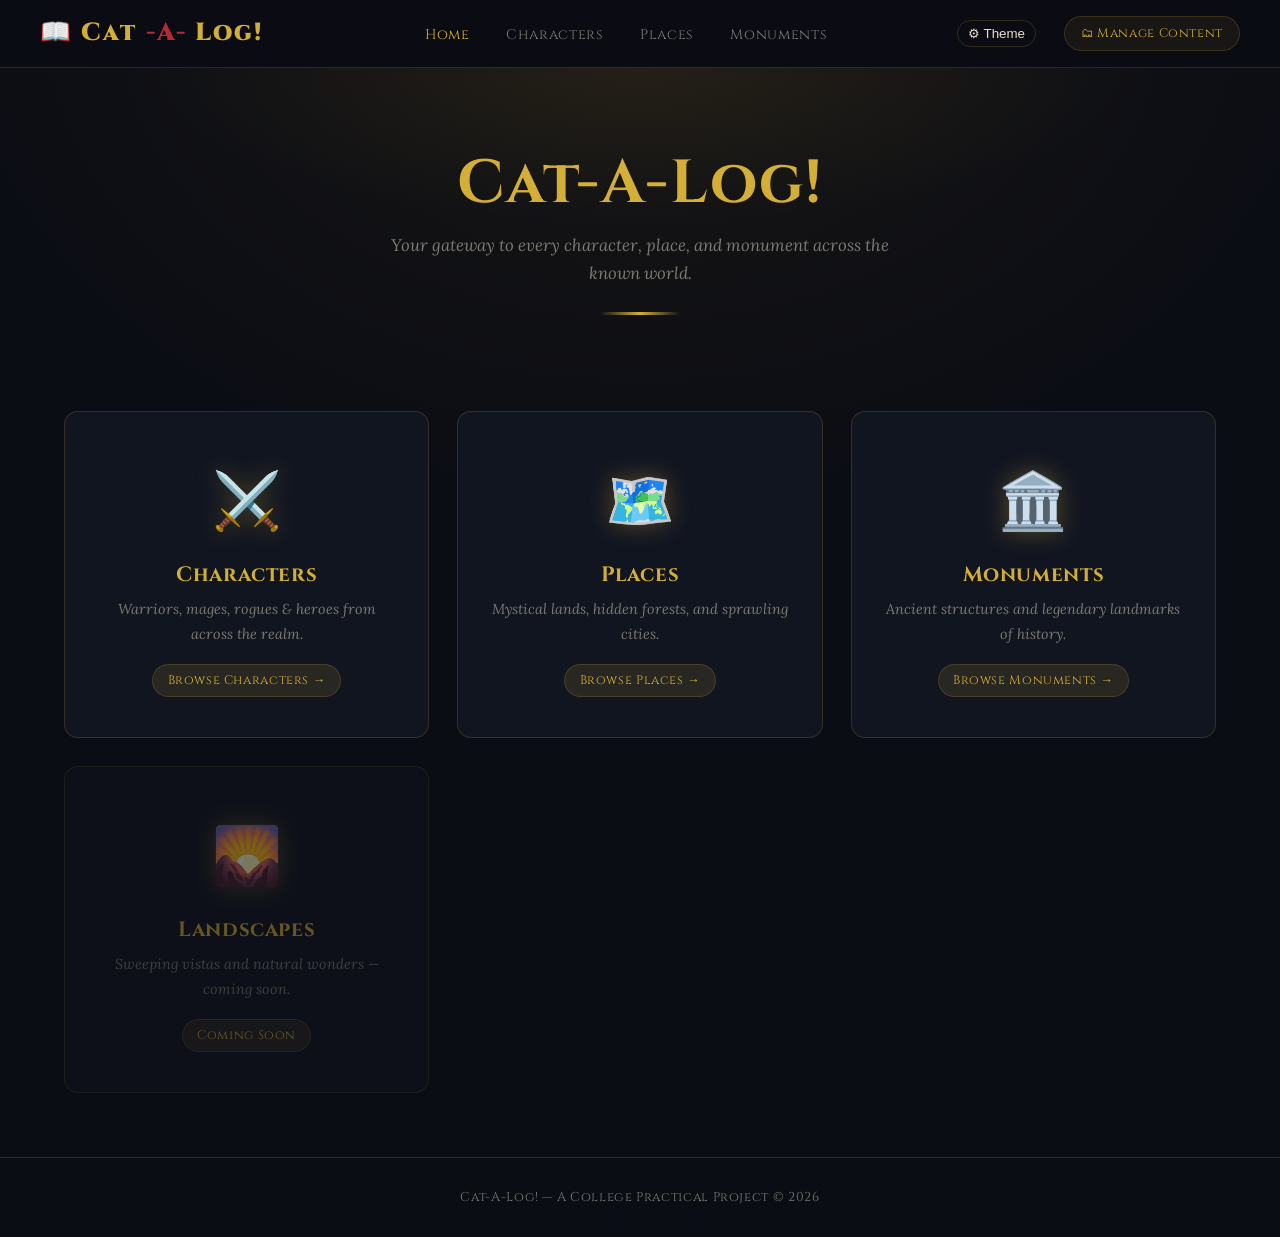
<file: index.html>
<!DOCTYPE html>
<html lang="en">
<head>
  <meta charset="UTF-8" />
  <meta name="viewport" content="width=device-width, initial-scale=1.0" />
  <title>Cat-A-Log! — The Ultimate Catalogue</title>

  <!-- Favicon emoji -->
  <link rel="icon" href="data:image/svg+xml,<svg xmlns='http://www.w3.org/2000/svg' viewBox='0 0 100 100'><text y='.9em' font-size='90'>📖</text></svg>" />

  <!-- Google Fonts (preconnect for performance) -->
  <link rel="preconnect" href="https://fonts.googleapis.com" />
  <link rel="preconnect" href="https://fonts.gstatic.com" crossorigin />

  <!-- Main Stylesheet -->
  <link rel="stylesheet" href="css/style.css" />

  <!-- jQuery CDN -->
  <script src="https://code.jquery.com/jquery-3.7.1.min.js"
          crossorigin="anonymous"></script>
</head>

  <!--
    ============================================================
    Cat-A-Log! — Single Page Application Shell
    All views are rendered into #app by main.js (jQuery + AJAX)
    ============================================================
  -->
  <div id="app">
    <!-- Initial loading state -->
    <div style="display:flex;align-items:center;justify-content:center;height:100vh;">
      <div class="spinner"></div>
    </div>
  </div>

  <!-- Main application script -->
  <script src="js/main.js"></script>

</body>
</html>
</file>
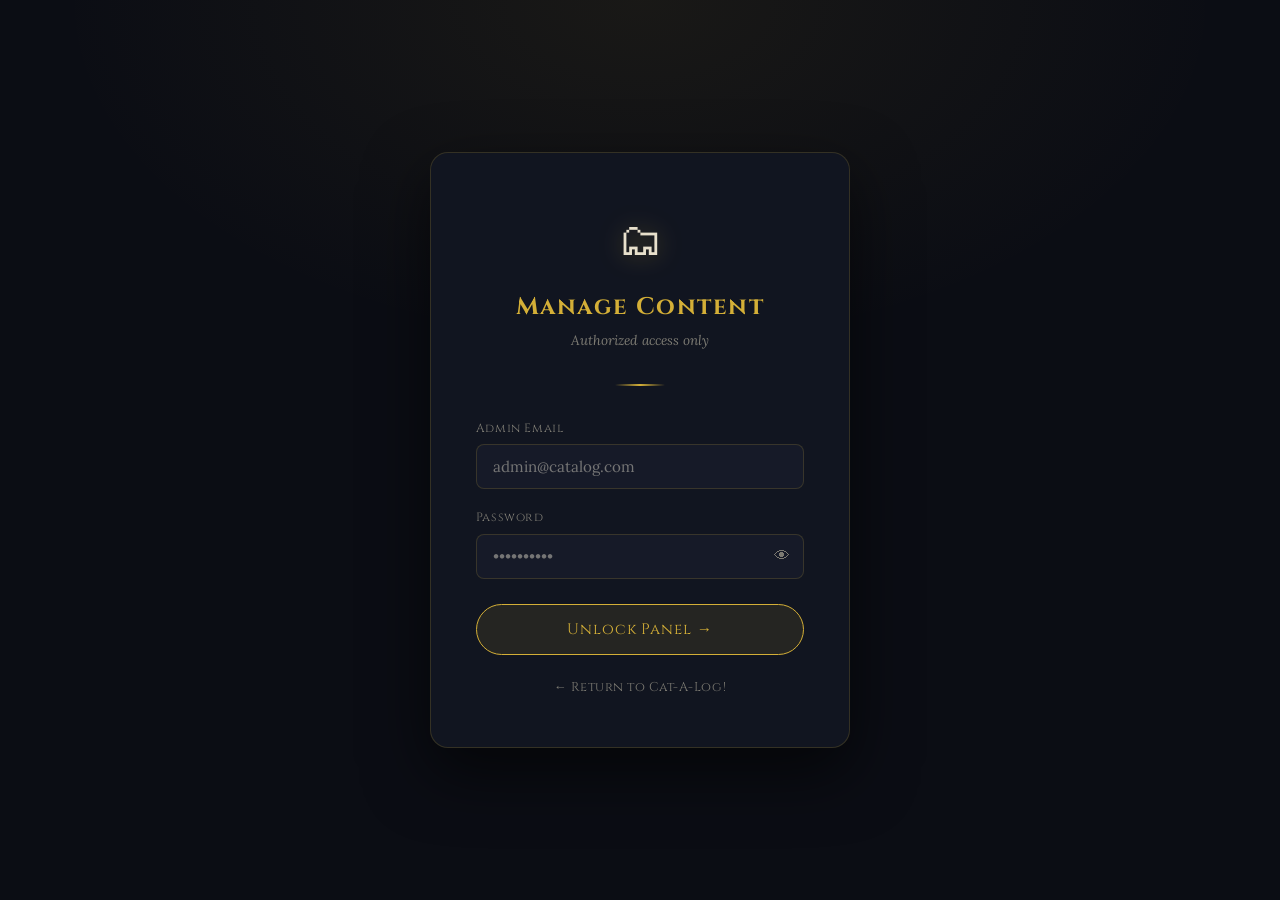
<file: manage.html>
<!DOCTYPE html>
<html lang="en">
<head>
  <meta charset="UTF-8" />
  <meta name="viewport" content="width=device-width, initial-scale=1.0" />
  <title>Cat-A-Log! — Manage Content</title>

  <link rel="icon" href="data:image/svg+xml,<svg xmlns='http://www.w3.org/2000/svg' viewBox='0 0 100 100'><text y='.9em' font-size='90'>🗂</text></svg>" />

  <link rel="preconnect" href="https://fonts.googleapis.com" />
  <link rel="preconnect" href="https://fonts.gstatic.com" crossorigin />

  <link rel="stylesheet" href="css/style.css" />
  <link rel="stylesheet" href="css/admin.css" />
  <link rel="stylesheet" href="css/manage.css" />

  <script src="https://code.jquery.com/jquery-3.7.1.min.js"
          integrity="sha256-/JqT3SQfawRcv/BIHPThkBvs0OEvtFFmqPF/lYI/Cxo="
          crossorigin="anonymous"></script>
</head>
<body>

  <!--
    ============================================================
    Cat-A-Log! — Manage Content Page
    Renders login screen first; unlocks panel only after
    successful authentication against the DB credential.
    ============================================================
  -->
  <div id="app">
    <div style="display:flex;align-items:center;justify-content:center;height:100vh;">
      <div class="spinner"></div>
    </div>
  </div>

  <script src="js/manage.js"></script>

</body>
</html>
</file>
<file: css/style.css>
/* ============================================================
   Cat-A-Log! — Main Stylesheet
   Aesthetic: Dark fantasy editorial — deep navy/gold/crimson
   Fonts: Cinzel (display) + Lora (body)
   ============================================================ */

/* --- Google Fonts --- */
@import url('https://fonts.googleapis.com/css2?family=Cinzel:wght@400;600;700;900&family=Lora:ital,wght@0,400;0,600;1,400&display=swap');

/* ─── CSS Variables ─────────────────────────────────────────── */
:root {
  --bg-deep:      #0b0d14;
  --bg-card:      #111520;
  --bg-card-2:    #161a28;
  --border:       rgba(212,175,55,0.18);
  --border-hover: rgba(212,175,55,0.55);
  --gold:         #d4af37;
  --gold-light:   #f0d060;
  --crimson:      #b5293a;
  --text-primary: #e8e0cc;
  --text-muted:   #7c7a72;
  --text-on-gold: #0b0d14;
  --radius-card:  14px;
  --transition:   0.35s cubic-bezier(.4,0,.2,1);
  --shadow-card:  0 8px 32px rgba(0,0,0,0.55);
  --shadow-hover: 0 16px 48px rgba(0,0,0,0.75), 0 0 0 1px var(--border-hover);
  --glow-gold:    0 0 18px rgba(212,175,55,0.3);
}

/* ─── Reset & Base ──────────────────────────────────────────── */
*, *::before, *::after { box-sizing: border-box; margin: 0; padding: 0; }

html { scroll-behavior: smooth; }

body {
  font-family: 'Lora', Georgia, serif;
  background-color: var(--bg-deep);
  color: var(--text-primary);
  min-height: 100vh;
  line-height: 1.7;
  /* Subtle noise grain overlay */
  background-image:
    radial-gradient(ellipse 80% 60% at 50% 0%, rgba(180,130,30,.08) 0%, transparent 70%);
}

/* ─── Scrollbar ─────────────────────────────────────────────── */
::-webkit-scrollbar { width: 7px; }
::-webkit-scrollbar-track { background: var(--bg-deep); }
::-webkit-scrollbar-thumb { background: var(--gold); border-radius: 4px; }

/* ─── Typography ────────────────────────────────────────────── */
h1, h2, h3, h4 {
  font-family: 'Cinzel', serif;
  letter-spacing: .03em;
  line-height: 1.2;
}

a { color: var(--gold); text-decoration: none; transition: color var(--transition); }
a:hover { color: var(--gold-light); }

/* ─── Site Header ───────────────────────────────────────────── */
.site-header {
  position: sticky;
  top: 0;
  z-index: 100;
  display: flex;
  align-items: center;
  justify-content: space-between;
  padding: 0 2.5rem;
  height: 68px;
  background: rgba(11,13,20,.92);
  backdrop-filter: blur(14px);
  border-bottom: 1px solid var(--border);
}

.site-logo {
  font-family: 'Cinzel', serif;
  font-weight: 900;
  font-size: 1.55rem;
  color: var(--gold);
  letter-spacing: .08em;
  display: flex;
  align-items: center;
  gap: .55rem;
}
.site-logo span { color: var(--crimson); }

.site-nav a {
  margin-left: 2rem;
  font-size: .88rem;
  font-family: 'Cinzel', serif;
  letter-spacing: .05em;
  color: var(--text-muted);
  transition: color var(--transition);
}
.site-nav a:hover, .site-nav a.active { color: var(--gold); }

/* ─── Hero / Page Banner ────────────────────────────────────── */
.page-hero {
  text-align: center;
  padding: 5rem 1.5rem 3.5rem;
  position: relative;
}
.page-hero::before {
  content: '';
  position: absolute;
  inset: 0;
  background: radial-gradient(ellipse 60% 80% at 50% 0%, rgba(212,175,55,.07) 0%, transparent 65%);
  pointer-events: none;
}
.page-hero h1 { font-size: clamp(2.2rem, 5vw, 3.8rem); color: var(--gold); margin-bottom: .6rem; }
.page-hero .subtitle {
  font-size: 1.05rem;
  color: var(--text-muted);
  max-width: 520px;
  margin: 0 auto;
  font-style: italic;
}
.hero-divider {
  width: 80px; height: 3px;
  background: linear-gradient(90deg, transparent, var(--gold), transparent);
  margin: 1.5rem auto 0;
  border-radius: 2px;
}

/* ─── Grid Layout ───────────────────────────────────────────── */
.catalogue-grid {
  display: grid;
  grid-template-columns: repeat(auto-fill, minmax(280px, 1fr));
  gap: 1.75rem;
  padding: 2.5rem clamp(1rem, 5vw, 4rem) 4rem;
  max-width: 1280px;
  margin: 0 auto;
}

/* ─── Cards ─────────────────────────────────────────────────── */
.cat-card {
  background: var(--bg-card);
  border: 1px solid var(--border);
  border-radius: var(--radius-card);
  overflow: hidden;
  cursor: pointer;
  box-shadow: var(--shadow-card);
  transition: transform var(--transition), box-shadow var(--transition), border-color var(--transition);
  display: flex;
  flex-direction: column;
  /* initial state for JS fadeIn */
  opacity: 0;
  transform: translateY(24px);
}
.cat-card.visible {
  opacity: 1;
  transform: translateY(0);
  transition: opacity .5s ease, transform .5s ease,
              box-shadow var(--transition), border-color var(--transition);
}
.cat-card:hover {
  transform: translateY(-6px) scale(1.01);
  box-shadow: var(--shadow-hover);
  border-color: var(--border-hover);
}

.card-img-wrap {
  position: relative;
  height: 200px;
  overflow: hidden;
  background: var(--bg-card-2);
}
.card-img-wrap img {
  width: 100%; height: 100%;
  object-fit: cover;
  transition: transform .6s ease;
}
.cat-card:hover .card-img-wrap img { transform: scale(1.07); }

/* fallback icon when no image */
.card-img-placeholder {
  width: 100%; height: 100%;
  display: flex; align-items: center; justify-content: center;
  font-size: 4rem;
  background: linear-gradient(135deg, var(--bg-card-2) 0%, #1e2235 100%);
}

.card-badge {
  position: absolute;
  top: .75rem; right: .75rem;
  background: rgba(11,13,20,.82);
  border: 1px solid var(--border-hover);
  border-radius: 20px;
  padding: .25rem .75rem;
  font-size: .72rem;
  font-family: 'Cinzel', serif;
  letter-spacing: .06em;
  color: var(--gold);
  backdrop-filter: blur(6px);
}

.card-body {
  padding: 1.25rem 1.35rem 1.5rem;
  flex: 1;
  display: flex;
  flex-direction: column;
  gap: .55rem;
}
.card-title {
  font-size: 1.1rem;
  color: var(--text-primary);
  font-family: 'Cinzel', serif;
}
.card-meta {
  font-size: .8rem;
  color: var(--gold);
  letter-spacing: .04em;
  font-family: 'Cinzel', serif;
}
.card-desc {
  font-size: .88rem;
  color: var(--text-muted);
  line-height: 1.6;
  flex: 1;
  display: -webkit-box;
  -webkit-line-clamp: 3;
  -webkit-box-orient: vertical;
  overflow: hidden;
}
.card-link-btn {
  margin-top: .9rem;
  display: inline-block;
  padding: .45rem 1.1rem;
  border: 1px solid var(--gold);
  border-radius: 30px;
  font-size: .8rem;
  font-family: 'Cinzel', serif;
  letter-spacing: .05em;
  color: var(--gold);
  align-self: flex-start;
  transition: background var(--transition), color var(--transition), box-shadow var(--transition);
}
.card-link-btn:hover {
  background: var(--gold);
  color: var(--text-on-gold);
  box-shadow: var(--glow-gold);
}

/* ─── Category Selector Cards (Homepage) ───────────────────── */
.category-card {
  background: var(--bg-card);
  border: 1px solid var(--border);
  border-radius: var(--radius-card);
  padding: 2.5rem 2rem;
  text-align: center;
  cursor: pointer;
  transition: transform var(--transition), box-shadow var(--transition), border-color var(--transition);
  opacity: 0;
  transform: translateY(30px);
}
.category-card.visible {
  opacity: 1;
  transform: translateY(0);
}
.category-card:hover {
  transform: translateY(-8px);
  box-shadow: var(--shadow-hover);
  border-color: var(--border-hover);
}
.category-icon {
  font-size: 3.5rem;
  margin-bottom: 1rem;
  display: block;
  filter: drop-shadow(0 0 12px rgba(212,175,55,.35));
}
.category-card h3 {
  font-size: 1.3rem;
  color: var(--gold);
  margin-bottom: .6rem;
}
.category-card p {
  font-size: .9rem;
  color: var(--text-muted);
  font-style: italic;
}
.category-card .cat-count {
  display: inline-block;
  margin-top: 1.1rem;
  padding: .3rem .9rem;
  border-radius: 20px;
  background: rgba(212,175,55,.12);
  border: 1px solid var(--border);
  font-size: .78rem;
  font-family: 'Cinzel', serif;
  color: var(--gold);
  letter-spacing: .05em;
}

/* ─── Toolbar (Search + Filter + Pagination) ────────────────── */
.catalogue-toolbar {
  display: flex;
  align-items: center;
  flex-wrap: wrap;
  gap: 1rem;
  padding: 0 clamp(1rem,5vw,4rem) 1.5rem;
  max-width: 1280px;
  margin: 0 auto;
}
.search-wrap {
  flex: 1;
  min-width: 220px;
  position: relative;
}
.search-wrap input {
  width: 100%;
  padding: .65rem 1rem .65rem 2.8rem;
  border-radius: 40px;
  border: 1px solid var(--border);
  background: var(--bg-card);
  color: var(--text-primary);
  font-family: 'Lora', serif;
  font-size: .92rem;
  outline: none;
  transition: border-color var(--transition), box-shadow var(--transition);
}
.search-wrap input:focus {
  border-color: var(--gold);
  box-shadow: 0 0 0 3px rgba(212,175,55,.15);
}
.search-wrap .search-icon {
  position: absolute;
  left: 1rem; top: 50%;
  transform: translateY(-50%);
  color: var(--text-muted);
  font-size: 1rem;
  pointer-events: none;
}
.sort-select {
  padding: .65rem 1.2rem;
  border-radius: 40px;
  border: 1px solid var(--border);
  background: var(--bg-card);
  color: var(--text-primary);
  font-family: 'Lora', serif;
  font-size: .88rem;
  outline: none;
  cursor: pointer;
  transition: border-color var(--transition);
}
.sort-select:focus { border-color: var(--gold); }

/* ─── Pagination ─────────────────────────────────────────────── */
.pagination {
  display: flex;
  justify-content: center;
  align-items: center;
  gap: .5rem;
  padding: 1rem 0 3.5rem;
}
.pagination button {
  padding: .5rem 1rem;
  border-radius: 8px;
  border: 1px solid var(--border);
  background: var(--bg-card);
  color: var(--text-muted);
  font-family: 'Cinzel', serif;
  font-size: .82rem;
  cursor: pointer;
  transition: all var(--transition);
}
.pagination button:hover,
.pagination button.active {
  background: var(--gold);
  color: var(--text-on-gold);
  border-color: var(--gold);
}

/* ─── Loading Spinner ────────────────────────────────────────── */
.spinner-wrap {
  text-align: center;
  padding: 4rem;
  grid-column: 1 / -1;
}
.spinner {
  width: 44px; height: 44px;
  border: 3px solid var(--border);
  border-top-color: var(--gold);
  border-radius: 50%;
  display: inline-block;
  animation: spin 0.9s linear infinite;
}
@keyframes spin { to { transform: rotate(360deg); } }

/* ─── Detail Page ─────────────────────────────────────────────── */
.detail-wrap {
  max-width: 860px;
  margin: 2rem auto;
  padding: 0 clamp(1rem,4vw,2.5rem) 5rem;
}
.detail-hero-img {
  width: 100%;
  max-height: 420px;
  object-fit: cover;
  border-radius: var(--radius-card);
  border: 1px solid var(--border);
  margin-bottom: 2rem;
  box-shadow: var(--shadow-card);
}
.detail-hero-placeholder {
  width: 100%;
  height: 260px;
  border-radius: var(--radius-card);
  border: 1px solid var(--border);
  display: flex; align-items: center; justify-content: center;
  font-size: 6rem;
  background: var(--bg-card);
  margin-bottom: 2rem;
}
.detail-category-tag {
  display: inline-block;
  padding: .28rem .9rem;
  border-radius: 20px;
  border: 1px solid var(--gold);
  font-family: 'Cinzel', serif;
  font-size: .75rem;
  letter-spacing: .07em;
  color: var(--gold);
  margin-bottom: 1rem;
}
.detail-name {
  font-size: clamp(1.8rem, 4vw, 2.8rem);
  color: var(--text-primary);
  margin-bottom: 1rem;
}
.detail-meta-row {
  display: flex;
  flex-wrap: wrap;
  gap: .8rem;
  margin-bottom: 1.8rem;
}
.detail-meta-pill {
  background: var(--bg-card-2);
  border: 1px solid var(--border);
  border-radius: 30px;
  padding: .35rem 1rem;
  font-size: .82rem;
  color: var(--text-muted);
  display: flex;
  align-items: center;
  gap: .4rem;
}
.detail-meta-pill strong { color: var(--gold); font-weight: 600; }

/* Accordion */
.accordion { margin-top: 2rem; display: flex; flex-direction: column; gap: 1px; }
.accordion-item {
  background: var(--bg-card);
  border: 1px solid var(--border);
  border-radius: 10px;
  overflow: hidden;
  margin-bottom: .75rem;
}
.accordion-header {
  width: 100%;
  background: none;
  border: none;
  padding: 1.1rem 1.4rem;
  text-align: left;
  font-family: 'Cinzel', serif;
  font-size: 1rem;
  color: var(--gold);
  cursor: pointer;
  display: flex;
  justify-content: space-between;
  align-items: center;
  transition: background var(--transition);
}
.accordion-header:hover { background: rgba(212,175,55,.06); }
.accordion-header .acc-icon {
  font-size: 1.1rem;
  transition: transform .35s ease;
  color: var(--text-muted);
}
.accordion-header.open .acc-icon { transform: rotate(180deg); color: var(--gold); }
.accordion-body {
  display: none;
  padding: 1rem 1.4rem 1.4rem;
  font-size: .94rem;
  color: var(--text-muted);
  line-height: 1.75;
  border-top: 1px solid var(--border);
}

/* ─── Back Button ─────────────────────────────────────────────── */
.back-btn {
  display: inline-flex;
  align-items: center;
  gap: .5rem;
  padding: .55rem 1.3rem;
  border: 1px solid var(--border);
  border-radius: 30px;
  font-family: 'Cinzel', serif;
  font-size: .82rem;
  letter-spacing: .05em;
  color: var(--text-muted);
  margin: 2rem 0 0 0;
  transition: all var(--transition);
  background: var(--bg-card);
}
.back-btn:hover { border-color: var(--gold); color: var(--gold); }

/* ─── Empty / Error State ──────────────────────────────────────── */
.empty-state {
  text-align: center;
  padding: 4rem;
  color: var(--text-muted);
  grid-column: 1 / -1;
}
.empty-state .empty-icon { font-size: 3.5rem; margin-bottom: 1rem; opacity: .5; }

/* ─── Footer ──────────────────────────────────────────────────── */
.site-footer {
  border-top: 1px solid var(--border);
  text-align: center;
  padding: 1.8rem;
  font-size: .8rem;
  color: var(--text-muted);
  font-family: 'Cinzel', serif;
  letter-spacing: .05em;
}

/* ─── Responsive ──────────────────────────────────────────────── */
@media (max-width: 640px) {
  .site-header { padding: 0 1.2rem; }
  .site-nav a:not(:last-child) { display: none; }
  .catalogue-grid { grid-template-columns: 1fr; gap: 1.2rem; }
}
@media (max-width: 768px) {
  .catalogue-grid { grid-template-columns: repeat(auto-fill, minmax(240px, 1fr)); }
}

/* ─── Manage Content Nav Button ─────────────────────────────── */
.manage-content-btn {
  display: inline-flex;
  align-items: center;
  gap: .4rem;
  padding: .35rem 1rem;
  border-radius: 30px;
  border: 1px solid var(--border);
  font-family: 'Cinzel', serif;
  font-size: .78rem;
  letter-spacing: .05em;
  color: var(--gold);
  background: rgba(212,175,55,.07);
  transition: background var(--transition), border-color var(--transition), box-shadow var(--transition);
  margin-left: 1rem;
}
.manage-content-btn:hover {
  background: rgba(212,175,55,.18);
  border-color: var(--border-hover);
  color: var(--gold-light);
  box-shadow: var(--glow-gold);
}

/* ============================================================
   THEME SYSTEM (ADDED - DO NOT MODIFY EXISTING STYLES ABOVE)
   ============================================================ */

   body[data-theme="dark"] {
    --bg-deep: #0b0d14;
    --bg-card: #111520;
    --text-primary: #e8e0cc;
  }
    
  body[data-theme="light"] {
    --bg-deep: #ffffff;
    --bg-card: #f2f2f2;
    --text-primary: #111111;
  }
  
  body[data-theme="darkblue"] {
    --bg-deep: #0a1f44;
    --bg-card: #102a5c;
    --text-primary: #ffffff;
  }
  
  body[data-theme="lightblue"] {
    --bg-deep: #dbeafe;
    --bg-card: #93c5fd;
    --text-primary: #0f172a;
  }
  
  body[data-theme="pink"] {
    --bg-deep: #ffe4ec;
    --bg-card: #ffd1dc;
    --text-primary: #1a1a1a;
  }
  
  body[data-theme="neon"] {
    --bg-deep: #0a001a;
    --bg-card: #1a0033;
    --text-primary: #d946ef;
  }
  
  body[data-theme="contrast"] {
    --bg-deep: #000000;
    --bg-card: #111111;
    --text-primary: #ffff00;
  }
  
  /* Smooth transitions */
  body {
    transition: background 0.35s ease, color 0.35s ease;
  }
  
  /* Theme wrapper UI (minimal clean integration) */
  .theme-wrapper {
    position: relative;
    display: flex;
    align-items: center;
  }
  
  .theme-toggle {
    border: 1px solid var(--border);
    background: transparent;
    color: var(--text-primary);
    padding: 5px 10px;
    border-radius: 20px;
    cursor: pointer;
  }
  
  /* dropdown hidden by default */
  .theme-menu {
    display: none;
    position: absolute;
    top: 40px;
    right: 0;
    background: rgba(0,0,0,0.85);
    backdrop-filter: blur(10px);
    padding: 8px;
    border-radius: 10px;
    flex-direction: column;
    gap: 5px;
    z-index: 9999;
  }
  
  /* when opened */
  .theme-menu.show {
    display: flex;
  }
  
  /* buttons inside menu */
  .theme-menu button {
    border: none;
    padding: 6px 10px;
    border-radius: 6px;
    cursor: pointer;
    background: rgba(255,255,255,0.1);
    color: white;
  }
  
  .theme-menu button.active {
    background: var(--gold);
    color: black;
  }
  
  /* header alignment fix */
  .header-right {
    display: flex;
    align-items: center;
    gap: 12px;
  }
</file>
<file: css/admin.css>
/* ============================================================
   Cat-A-Log! — admin.css
   Admin Panel Styles (appended after style.css)
   ============================================================ */

/* ─── Admin Layout ─────────────────────────────────────────── */
.admin-wrap {
  max-width: 1100px;
  margin: 0 auto;
  padding: 0 clamp(1rem,4vw,2.5rem) 5rem;
}

/* ─── Admin Tab Bar ─────────────────────────────────────────── */
.admin-tabs {
  display: flex;
  gap: .5rem;
  flex-wrap: wrap;
  margin-bottom: 2rem;
  border-bottom: 1px solid var(--border);
  padding-bottom: 0;
}
.admin-tab-btn {
  padding: .65rem 1.4rem;
  background: none;
  border: none;
  border-bottom: 3px solid transparent;
  font-family: 'Cinzel', serif;
  font-size: .85rem;
  letter-spacing: .05em;
  color: var(--text-muted);
  cursor: pointer;
  transition: color var(--transition), border-color var(--transition);
  margin-bottom: -1px;
}
.admin-tab-btn:hover { color: var(--gold); }
.admin-tab-btn.active { color: var(--gold); border-bottom-color: var(--gold); }

/* ─── Admin Stats Bar ───────────────────────────────────────── */
.admin-stats {
  display: grid;
  grid-template-columns: repeat(auto-fill, minmax(160px, 1fr));
  gap: 1rem;
  margin-bottom: 2rem;
}
.admin-stat-card {
  background: var(--bg-card);
  border: 1px solid var(--border);
  border-radius: var(--radius-card);
  padding: 1.2rem 1.4rem;
  text-align: center;
}
.admin-stat-card .stat-num {
  font-family: 'Cinzel', serif;
  font-size: 2rem;
  color: var(--gold);
  line-height: 1;
  margin-bottom: .3rem;
}
.admin-stat-card .stat-lbl {
  font-size: .78rem;
  color: var(--text-muted);
  letter-spacing: .04em;
  font-family: 'Cinzel', serif;
}

/* ─── Add / Edit Form ───────────────────────────────────────── */
.admin-form-card {
  background: var(--bg-card);
  border: 1px solid var(--border);
  border-radius: var(--radius-card);
  padding: 2rem;
  margin-bottom: 2rem;
}
.admin-form-card h3 {
  font-size: 1rem;
  color: var(--gold);
  margin-bottom: 1.5rem;
  padding-bottom: .75rem;
  border-bottom: 1px solid var(--border);
}

/* Category selector buttons */
.cat-toggle-group {
  display: flex;
  gap: .6rem;
  flex-wrap: wrap;
  margin-bottom: 1.5rem;
}
.cat-toggle {
  padding: .5rem 1.2rem;
  border-radius: 30px;
  border: 1px solid var(--border);
  background: var(--bg-card-2);
  color: var(--text-muted);
  font-family: 'Cinzel', serif;
  font-size: .8rem;
  letter-spacing: .04em;
  cursor: pointer;
  transition: all var(--transition);
}
.cat-toggle:hover { border-color: var(--border-hover); color: var(--gold); }
.cat-toggle.active {
  background: rgba(212,175,55,.14);
  border-color: var(--gold);
  color: var(--gold);
  box-shadow: var(--glow-gold);
}

/* Form rows */
.form-grid {
  display: grid;
  grid-template-columns: 1fr 1fr;
  gap: 1rem 1.5rem;
}
@media (max-width: 600px) { .form-grid { grid-template-columns: 1fr; } }
.form-group { display: flex; flex-direction: column; gap: .4rem; }
.form-group.full { grid-column: 1 / -1; }
.form-group label {
  font-size: .78rem;
  font-family: 'Cinzel', serif;
  color: var(--text-muted);
  letter-spacing: .04em;
}
.form-group input,
.form-group textarea,
.form-group select {
  background: var(--bg-card-2);
  border: 1px solid var(--border);
  border-radius: 8px;
  padding: .65rem 1rem;
  color: var(--text-primary);
  font-family: 'Lora', serif;
  font-size: .9rem;
  outline: none;
  transition: border-color var(--transition), box-shadow var(--transition);
  resize: vertical;
}
.form-group input:focus,
.form-group textarea:focus,
.form-group select:focus {
  border-color: var(--gold);
  box-shadow: 0 0 0 3px rgba(212,175,55,.12);
}
.form-group textarea { min-height: 90px; }

/* Submit button */
.btn-submit {
  margin-top: 1.5rem;
  padding: .7rem 2rem;
  border-radius: 30px;
  border: 1px solid var(--gold);
  background: rgba(212,175,55,.1);
  color: var(--gold);
  font-family: 'Cinzel', serif;
  font-size: .88rem;
  letter-spacing: .05em;
  cursor: pointer;
  transition: all var(--transition);
}
.btn-submit:hover {
  background: var(--gold);
  color: var(--text-on-gold);
  box-shadow: var(--glow-gold);
}
.btn-submit:disabled {
  opacity: .5;
  cursor: not-allowed;
}

/* Toast notification */
.toast {
  position: fixed;
  bottom: 2rem;
  right: 2rem;
  padding: .85rem 1.5rem;
  border-radius: 10px;
  font-family: 'Cinzel', serif;
  font-size: .85rem;
  letter-spacing: .03em;
  z-index: 999;
  opacity: 0;
  transform: translateY(12px);
  transition: opacity .3s, transform .3s;
  pointer-events: none;
}
.toast.show { opacity: 1; transform: translateY(0); }
.toast.success {
  background: #0d2a1a;
  border: 1px solid #2a7a4a;
  color: #4caf7d;
}
.toast.error {
  background: #2a0d0d;
  border: 1px solid #7a2a2a;
  color: #e57373;
}

/* ─── Manage / Existing Entries Table ──────────────────────── */
.admin-table-wrap {
  background: var(--bg-card);
  border: 1px solid var(--border);
  border-radius: var(--radius-card);
  overflow: hidden;
  margin-bottom: 2rem;
}
.admin-table-header {
  display: flex;
  align-items: center;
  justify-content: space-between;
  padding: 1.2rem 1.5rem;
  border-bottom: 1px solid var(--border);
}
.admin-table-header h3 {
  font-size: .95rem;
  color: var(--gold);
  font-family: 'Cinzel', serif;
}
.admin-table-header .search-wrap { max-width: 240px; }

table.admin-table {
  width: 100%;
  border-collapse: collapse;
}
table.admin-table th {
  background: var(--bg-card-2);
  padding: .75rem 1.2rem;
  font-family: 'Cinzel', serif;
  font-size: .75rem;
  letter-spacing: .06em;
  color: var(--gold);
  text-align: left;
  border-bottom: 1px solid var(--border);
}
table.admin-table td {
  padding: .85rem 1.2rem;
  font-size: .88rem;
  color: var(--text-muted);
  border-bottom: 1px solid rgba(212,175,55,.07);
  vertical-align: middle;
}
table.admin-table tr:last-child td { border-bottom: none; }
table.admin-table tr:hover td { background: rgba(212,175,55,.03); }
table.admin-table td.td-name { color: var(--text-primary); font-family: 'Cinzel', serif; font-size: .9rem; }
table.admin-table td.td-desc {
  max-width: 220px;
  white-space: nowrap;
  overflow: hidden;
  text-overflow: ellipsis;
}

/* Action buttons in table */
.tbl-btn {
  padding: .3rem .8rem;
  border-radius: 20px;
  border: 1px solid var(--border);
  background: none;
  font-family: 'Cinzel', serif;
  font-size: .72rem;
  cursor: pointer;
  transition: all .2s;
  margin-right: .3rem;
}
.tbl-btn.edit { color: var(--gold); border-color: rgba(212,175,55,.35); }
.tbl-btn.edit:hover { background: rgba(212,175,55,.12); border-color: var(--gold); }
.tbl-btn.delete { color: var(--crimson); border-color: rgba(181,41,58,.35); }
.tbl-btn.delete:hover { background: rgba(181,41,58,.12); border-color: var(--crimson); }

/* Confirm delete modal */
.modal-overlay {
  display: none;
  position: fixed;
  inset: 0;
  background: rgba(5,6,10,.82);
  z-index: 500;
  align-items: center;
  justify-content: center;
  backdrop-filter: blur(4px);
}
.modal-overlay.open { display: flex; }
.modal-box {
  background: var(--bg-card);
  border: 1px solid var(--border);
  border-radius: var(--radius-card);
  padding: 2.2rem 2.5rem;
  max-width: 400px;
  width: 90%;
  text-align: center;
}
.modal-box h3 { color: var(--crimson); font-size: 1.1rem; margin-bottom: .8rem; }
.modal-box p  { color: var(--text-muted); font-size: .9rem; margin-bottom: 1.6rem; }
.modal-actions { display: flex; gap: .8rem; justify-content: center; }
.btn-cancel {
  padding: .55rem 1.4rem;
  border-radius: 30px;
  border: 1px solid var(--border);
  background: none;
  color: var(--text-muted);
  font-family: 'Cinzel', serif;
  font-size: .82rem;
  cursor: pointer;
  transition: all .2s;
}
.btn-cancel:hover { border-color: var(--gold); color: var(--gold); }
.btn-confirm-del {
  padding: .55rem 1.4rem;
  border-radius: 30px;
  border: 1px solid var(--crimson);
  background: rgba(181,41,58,.1);
  color: var(--crimson);
  font-family: 'Cinzel', serif;
  font-size: .82rem;
  cursor: pointer;
  transition: all .2s;
}
.btn-confirm-del:hover { background: var(--crimson); color: #fff; }

/* Edit mode highlight on form */
.admin-form-card.edit-mode {
  border-color: rgba(212,175,55,.45);
  box-shadow: 0 0 0 3px rgba(212,175,55,.08);
}
.edit-mode-badge {
  display: inline-block;
  padding: .2rem .7rem;
  border-radius: 20px;
  background: rgba(212,175,55,.12);
  border: 1px solid var(--gold);
  font-size: .72rem;
  color: var(--gold);
  font-family: 'Cinzel', serif;
  margin-left: .8rem;
  vertical-align: middle;
}
</file>
<file: css/manage.css>
/* ============================================================
   Cat-A-Log! — manage.css
   Login gate + Manage Content page specific styles
   ============================================================ */

/* ─── Login Overlay (full screen) ──────────────────────────── */
.login-screen {
  min-height: 100vh;
  display: flex;
  align-items: center;
  justify-content: center;
  padding: 1.5rem;
  background:
    radial-gradient(ellipse 70% 60% at 50% 0%, rgba(212,175,55,.07) 0%, transparent 65%),
    var(--bg-deep);
}

.login-card {
  background: var(--bg-card);
  border: 1px solid var(--border);
  border-radius: 18px;
  padding: 3rem 2.8rem;
  width: 100%;
  max-width: 420px;
  box-shadow: 0 24px 64px rgba(0,0,0,.6);
  animation: loginFadeIn .5s ease both;
}

@keyframes loginFadeIn {
  from { opacity: 0; transform: translateY(20px); }
  to   { opacity: 1; transform: translateY(0); }
}

.login-icon {
  font-size: 2.8rem;
  text-align: center;
  display: block;
  margin-bottom: 1rem;
  filter: drop-shadow(0 0 12px rgba(212,175,55,.4));
}

.login-card h2 {
  font-family: 'Cinzel', serif;
  font-size: 1.5rem;
  color: var(--gold);
  text-align: center;
  letter-spacing: .06em;
  margin-bottom: .4rem;
}

.login-card .login-subtitle {
  text-align: center;
  font-size: .85rem;
  color: var(--text-muted);
  font-style: italic;
  margin-bottom: 2rem;
}

.login-divider {
  width: 50px;
  height: 2px;
  background: linear-gradient(90deg, transparent, var(--gold), transparent);
  margin: 0 auto 2rem;
  border-radius: 2px;
}

/* Login form fields */
.login-field {
  display: flex;
  flex-direction: column;
  gap: .4rem;
  margin-bottom: 1.1rem;
}

.login-field label {
  font-size: .75rem;
  font-family: 'Cinzel', serif;
  letter-spacing: .05em;
  color: var(--text-muted);
}

.login-field input {
  background: var(--bg-card-2);
  border: 1px solid var(--border);
  border-radius: 8px;
  padding: .75rem 1rem;
  color: var(--text-primary);
  font-family: 'Lora', serif;
  font-size: .95rem;
  outline: none;
  transition: border-color .3s, box-shadow .3s;
}

.login-field input:focus {
  border-color: var(--gold);
  box-shadow: 0 0 0 3px rgba(212,175,55,.12);
}

/* Password wrapper for show/hide toggle */
.pw-wrap {
  position: relative;
}
.pw-wrap input {
  width: 100%;
  padding-right: 2.8rem;
}
.pw-toggle {
  position: absolute;
  right: .9rem;
  top: 50%;
  transform: translateY(-50%);
  background: none;
  border: none;
  cursor: pointer;
  color: var(--text-muted);
  font-size: 1rem;
  padding: 0;
  line-height: 1;
  transition: color .2s;
}
.pw-toggle:hover { color: var(--gold); }

.login-error {
  background: rgba(181,41,58,.12);
  border: 1px solid rgba(181,41,58,.4);
  border-radius: 8px;
  padding: .65rem 1rem;
  font-size: .85rem;
  color: #e06070;
  text-align: center;
  margin-bottom: 1rem;
  display: none;
}
.login-error.show { display: block; animation: loginFadeIn .3s ease both; }

.btn-login {
  width: 100%;
  padding: .85rem;
  border-radius: 30px;
  border: 1px solid var(--gold);
  background: rgba(212,175,55,.1);
  color: var(--gold);
  font-family: 'Cinzel', serif;
  font-size: .95rem;
  letter-spacing: .06em;
  cursor: pointer;
  margin-top: .5rem;
  transition: all .3s;
}
.btn-login:hover {
  background: var(--gold);
  color: var(--text-on-gold);
  box-shadow: var(--glow-gold);
}
.btn-login:disabled {
  opacity: .55;
  cursor: not-allowed;
}

.login-back {
  display: block;
  text-align: center;
  margin-top: 1.4rem;
  font-size: .8rem;
  color: var(--text-muted);
  font-family: 'Cinzel', serif;
  letter-spacing: .04em;
  transition: color .2s;
}
.login-back:hover { color: var(--gold); }

/* ─── Logged-in user pill in header ─────────────────────────── */
.user-pill {
  display: inline-flex;
  align-items: center;
  gap: .5rem;
  padding: .3rem .9rem;
  border-radius: 30px;
  border: 1px solid var(--border);
  background: rgba(212,175,55,.06);
  font-size: .75rem;
  font-family: 'Cinzel', serif;
  color: var(--text-muted);
  letter-spacing: .04em;
}
.user-pill .user-dot {
  width: 7px; height: 7px;
  border-radius: 50%;
  background: #4caf7d;
  flex-shrink: 0;
}

.btn-logout {
  padding: .32rem .85rem;
  border-radius: 20px;
  border: 1px solid rgba(181,41,58,.4);
  background: none;
  color: var(--crimson);
  font-family: 'Cinzel', serif;
  font-size: .75rem;
  letter-spacing: .04em;
  cursor: pointer;
  transition: all .2s;
  margin-left: .6rem;
}
.btn-logout:hover {
  background: rgba(181,41,58,.1);
  border-color: var(--crimson);
}
</file>
